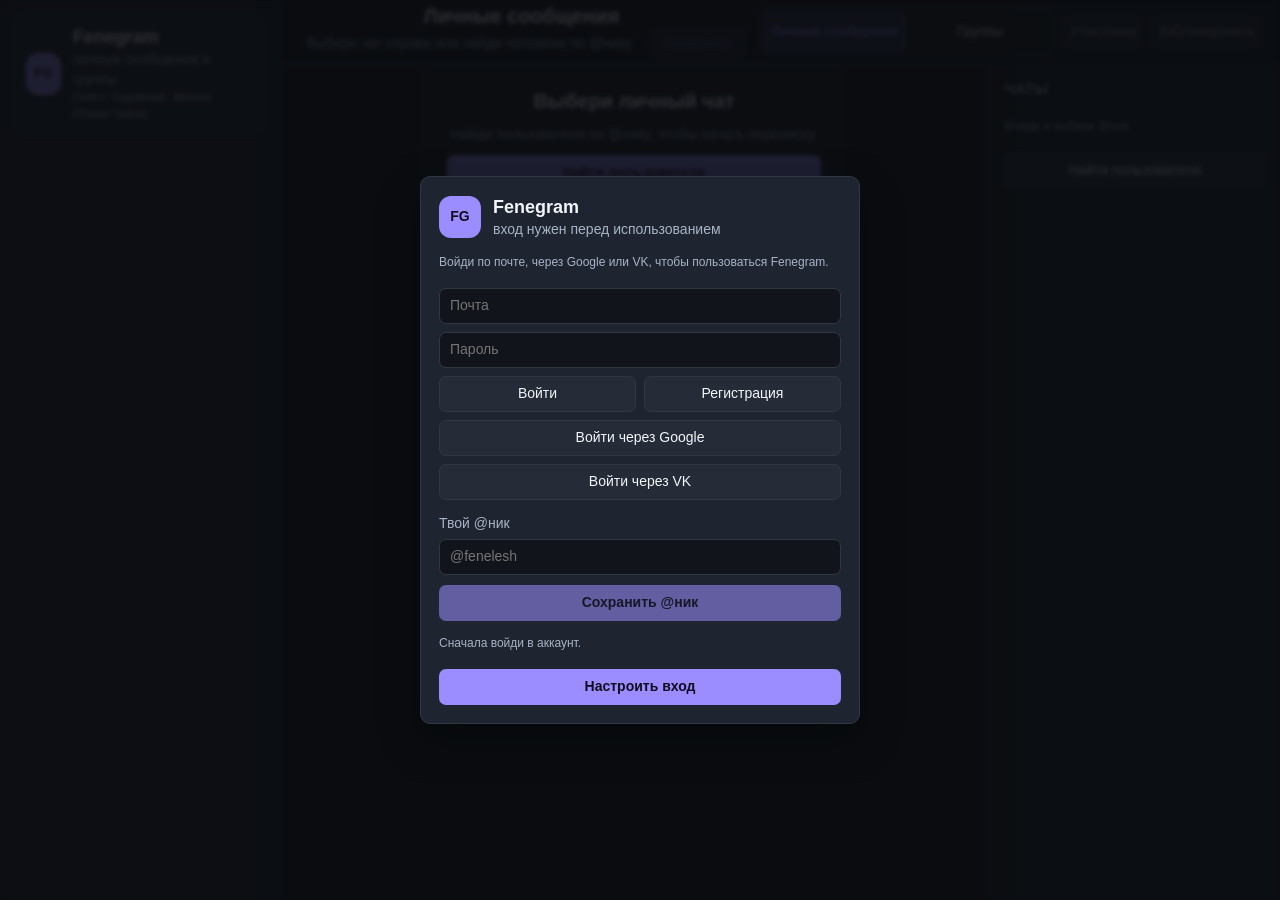
<file: index.html>
<!doctype html>
<html lang="ru">
  <head>
    <meta charset="utf-8" />
    <meta name="viewport" content="width=device-width, initial-scale=1" />
    <title>Fenegram</title>
    <meta name="theme-color" content="#15171c" />
    <meta name="description" content="Fenegram - личные сообщения, группы и звонки." />
    <link rel="manifest" href="manifest.webmanifest" />
    <link rel="stylesheet" href="styles.css" />
  </head>
  <body>
    <section id="authGate" class="auth-gate">
      <div class="auth-card">
        <div class="brand gate-brand">
          <div class="brand-mark">FG</div>
          <div>
            <h1>Fenegram</h1>
            <p>вход нужен перед использованием</p>
          </div>
        </div>
        <p id="authGateStatus" class="device-test-status">Войди через аккаунт, потом выбери свой @ник.</p>
        <div class="account-actions">
          <form id="gateEmailAuthForm" class="email-auth-form">
            <input id="gateEmailInput" type="email" autocomplete="email" placeholder="Почта" />
            <input id="gatePasswordInput" type="password" autocomplete="current-password" placeholder="Пароль" minlength="6" />
            <div class="email-auth-actions">
              <button id="gateEmailLoginBtn" type="submit">Войти</button>
              <button id="gateEmailRegisterBtn" type="button">Регистрация</button>
            </div>
          </form>
          <button id="gateGoogleLoginBtn" type="button">Войти через Google</button>
          <button id="gateVkLoginBtn" type="button">Войти через VK</button>
          <button id="gateLogoutBtn" type="button" hidden>Выйти из аккаунта</button>
        </div>
        <form id="handleForm" class="handle-form">
          <label>
            Твой @ник
            <input id="handleInput" autocomplete="username" placeholder="@fenelesh" maxlength="24" />
          </label>
          <button id="saveHandleBtn" class="primary" type="submit">Сохранить @ник</button>
        </form>
        <p id="handleStatus" class="device-test-status">Можно использовать латинские буквы, цифры и нижнее подчеркивание.</p>
        <button id="openAuthSettingsBtn" class="primary" type="button">Настроить вход</button>
      </div>
    </section>

    <main class="app-shell">
      <aside class="sidebar">
        <div class="brand">
          <div class="brand-mark">FG</div>
          <div>
            <h1>Fenegram</h1>
            <p>личные сообщения и группы</p>
            <p class="photon-credit">(текст: Supabase, звонки: Photon Voice)</p>
          </div>
        </div>

        <nav class="sidebar-nav" aria-label="Навигация">
          <button id="channelTabBtn" class="nav-button" data-mobile-label="Канал" hidden>Главный канал</button>
          <button id="directTabBtn" class="nav-button active" data-mobile-label="Чаты">Личные сообщения</button>
          <button id="systemTabBtn" class="nav-button" data-mobile-label="Логи">Система</button>
          <button id="settingsTabBtn" class="nav-button" data-mobile-label="Профиль">Настройки</button>
        </nav>
        <section id="callParticipantsPanel" class="panel call-participants-panel" hidden>
          <div class="section-title">Участники звонка</div>
          <div id="callParticipantsList" class="call-participants-list"></div>
        </section>
      </aside>

      <section class="main">
        <section id="channelView" class="view" hidden>
          <header class="topbar">
            <div>
              <h2>Главный канал</h2>
              <p id="statusText">подключение...</p>
            </div>
            <div id="connectionBadge" class="badge">offline</div>
          </header>

          <section class="content">
            <div class="chat">
              <section id="videoStage" class="video-stage" hidden>
                <div class="video-stage-header">
                  <div class="section-title">Видео и демонстрации</div>
                </div>
                <div id="videoGrid" class="video-grid"></div>
              </section>
              <div id="messages" class="messages"></div>
              <form id="messageForm" class="composer">
                <input id="messageInput" placeholder="Написать в главный канал" autocomplete="off" />
                <button class="primary" type="submit">Отправить</button>
              </form>
            </div>

            <aside class="members">
              <div class="section-title">Участники</div>
              <div id="membersList"></div>
            </aside>
          </section>
        </section>

        <section id="directView" class="view">
          <header class="topbar conversation-topbar">
            <div class="conversation-title">
              <h2 id="conversationTitle">Личные сообщения</h2>
              <div class="conversation-subtitle-row">
                <p id="directStatus">Выбери чат справа или начни новый разговор</p>
                <button id="callToggleBtn" class="call-toggle" type="button" data-mobile-label="Звонок" disabled>Позвонить</button>
              </div>
            </div>
            <div class="conversation-actions">
              <div class="conversation-tabs" role="tablist" aria-label="Разделы общения">
                <button id="directModeBtn" class="active" type="button">Личные сообщения</button>
                <button id="groupModeBtn" type="button">Группы</button>
              </div>
              <button id="participantsBtn" type="button" data-mobile-label="Люди" disabled>Участники</button>
              <button id="copyGroupIdBtn" type="button" data-mobile-label="ID" hidden>Скопировать ID</button>
              <button id="mobileBackChatsBtn" class="mobile-back-chats" type="button" data-mobile-label="Назад">К списку</button>
              <button id="blockDirectBtn" type="button" data-mobile-label="Блок" disabled>Заблокировать</button>
            </div>
            <section id="callPanel" class="call-panel" hidden>
              <div class="call-panel-title">
                <span>Звонок</span>
                <small id="voiceStatus">Не в голосовом канале</small>
              </div>
              <div class="call-controls">
                <button id="voiceBtn" class="primary" data-mobile-label="Войти">Войти в голос</button>
                <button id="muteBtn" data-mobile-label="Мик" disabled>Выключить микрофон</button>
                <button id="deafenBtn" data-mobile-label="Звук" disabled>Выключить звук и микрофон</button>
                <button id="cameraBtn" data-mobile-label="Камера" disabled>Включить камеру</button>
                <button id="screenShareBtn" data-mobile-label="Экран" disabled>Показать экран</button>
              </div>
            </section>
          </header>
          <section class="direct-layout">
            <div class="chat direct-chat">
              <div id="conversationEmpty" class="conversation-empty">
                <h3>Выбери разговор</h3>
                <p>Можно найти пользователя по @нику или создать группу.</p>
                <div class="empty-actions">
                  <button id="conversationPrimaryAction" class="primary" type="button">Найти пользователя</button>
                  <button id="conversationSecondaryAction" type="button" hidden>Присоединиться</button>
                </div>
              </div>
              <div id="directMessages" class="messages"></div>
              <form id="directMessageForm" class="composer">
                <div id="replyPreview" class="reply-preview" hidden>
                  <div>
                    <strong>Ответ</strong>
                    <span id="replyPreviewText"></span>
                  </div>
                  <button id="cancelReplyBtn" type="button" aria-label="Отменить ответ">×</button>
                </div>
                <input id="directMessageInput" placeholder="Написать личное сообщение" autocomplete="off" disabled />
                <button class="primary" type="submit" disabled>Отправить</button>
              </form>
            </div>
            <aside class="direct-sidebar">
              <section id="directPanel" class="conversation-panel">
                <div class="section-title">Чаты</div>
                <div id="directChatList"></div>
                <button id="openDirectSearchBtn" type="button">Найти пользователя</button>
                <div id="directSearchResults" class="direct-search-results"></div>
              </section>
              <section id="groupPanel" class="conversation-panel" hidden>
                <div class="section-title">Группы</div>
                <div id="groupList"></div>
                <div class="side-actions">
                  <button id="openGroupCreateBtn" class="primary" type="button">Создать группу</button>
                  <button id="openGroupJoinBtn" type="button">Присоединиться</button>
                </div>
                <form id="groupInviteForm" class="group-invite-form" hidden>
                  <input id="groupInviteInput" autocomplete="off" placeholder="@ник для добавления" />
                  <button type="submit">Добавить</button>
                </form>
              </section>
            </aside>
          </section>
        </section>

        <section id="systemView" class="view" hidden>
          <header class="topbar">
            <div>
              <h2>Система</h2>
              <p>Состояние подключения и голосового канала</p>
            </div>
          </header>
          <div id="systemMessages" class="messages system-messages"></div>
        </section>

        <section id="settingsView" class="view settings-view" hidden>
          <header class="topbar">
            <div>
              <h2>Настройки</h2>
              <p>Личные настройки Fenegram</p>
            </div>
          </header>

          <div class="settings-content">
            <section class="settings-section">
              <div class="section-title">Аккаунт Fenegram</div>
              <p id="appVersion" class="app-version">Fenegram</p>
              <div id="accountStatus" class="account-status">Вход не настроен</div>
              <div class="account-actions">
                <form id="emailAuthForm" class="email-auth-form">
                  <input id="emailInput" type="email" autocomplete="email" placeholder="Почта" />
                  <input id="passwordInput" type="password" autocomplete="current-password" placeholder="Пароль" minlength="6" />
                  <div class="email-auth-actions">
                    <button id="emailLoginBtn" type="submit">Войти</button>
                    <button id="emailRegisterBtn" type="button">Регистрация</button>
                  </div>
                </form>
                <button id="googleLoginBtn" type="button">Войти через Google</button>
                <button id="vkLoginBtn" type="button">Войти через VK</button>
                <button id="logoutBtn" type="button" hidden>Выйти из аккаунта</button>
              </div>
            </section>

            <section class="settings-section">
              <div class="section-title">Аккаунт и подключение</div>
              <label>
                Ник
                <input id="nameInput" autocomplete="nickname" placeholder="например, Dima" />
              </label>
              <p id="nameChangeHint" class="device-test-status"></p>
              <label>
                @ник аккаунта
                <input id="settingsHandleInput" autocomplete="username" placeholder="@fenelesh" maxlength="24" />
              </label>
              <button id="saveSettingsHandleBtn" type="button">Сохранить @ник</button>
              <label>
                Сервер текста
                <select id="regionInput">
                  <option value="EU">Европа</option>
                  <option value="US">США</option>
                  <option value="ASIA">Азия</option>
                </select>
              </label>
              <label>
                Photon Realtime App ID
                <input id="appIdInput" autocomplete="off" placeholder="вставь App ID из Photon Dashboard" disabled />
              </label>
              <label class="check-label">
                <input id="unlockAppIdInput" type="checkbox" disabled />
                Realtime App ID вшит в Fenegram
              </label>
              <p class="device-test-status">Photon Voice App ID для звонков тоже вшит в Fenegram.</p>
              <button id="saveSettingsBtn" class="primary">Сохранить настройки</button>
              <button id="connectionCheckBtn">Проверить соединение</button>
              <p id="connectionCheckStatus" class="device-test-status">Проверка соединения не запущена</p>
            </section>

            <section class="settings-section">
              <div class="section-title">Диагностика голоса</div>
              <label>
                Сервис проверки
                <select id="voiceDiagnosticService">
                  <option value="livekit">LiveKit - реальный возврат звука</option>
                  <option value="photon">Photon Voice - возврат через голосовой сервер</option>
                  <option value="jitsi">Jitsi - недоступно для возврата</option>
                </select>
              </label>
              <div class="device-test-actions">
                <button id="voiceLoopbackStartBtn" class="primary" type="button">Старт проверки</button>
                <button id="voiceLoopbackStopBtn" type="button" disabled>Стоп</button>
              </div>
              <p id="voiceLoopbackStatus" class="device-test-status">Выбери сервис и нажми старт. Перед тестом убавь громкость, чтобы не поймать эхо.</p>
            </section>

            <section class="settings-section">
              <div class="section-title">Сервер аккаунтов</div>
              <label>
                Supabase URL
                <input id="supabaseUrlInput" autocomplete="off" placeholder="единый сервер Fenegram" disabled />
              </label>
              <label>
                Supabase anon key
                <input id="supabaseAnonKeyInput" autocomplete="off" placeholder="вшит в приложение" disabled />
              </label>
              <label>
                VK provider id
                <input id="vkProviderInput" autocomplete="off" placeholder="custom:vk" />
              </label>
              <p id="authSettingsStatus" class="device-test-status">Fenegram использует один общий Supabase для аккаунтов и личных сообщений.</p>
              <button id="saveAuthSettingsBtn" class="primary" type="button">Обновить подключение</button>
            </section>

            <section class="settings-section">
              <div class="section-title">Устройства и громкость</div>
              <label>
                Микрофон
                <select id="micSelect"></select>
              </label>
              <label>
                Наушники / динамики
                <select id="speakerSelect"></select>
              </label>
              <label>
                Камера
                <select id="cameraSelect"></select>
              </label>
              <label>
                Качество входящего видео
                <input id="videoQuality" type="range" min="1" max="3" step="1" value="2" />
              </label>
              <p id="videoQualityLabel" class="device-test-status">Среднее качество</p>
              <div class="device-test-actions">
                <button id="testMicBtn">Проверить микрофон</button>
                <button id="testSpeakerBtn">Проверить наушники</button>
              </div>
              <p id="deviceTestStatus" class="device-test-status">Проверка устройств не запущена</p>
              <label>
                Общая громкость
                <input id="masterVolume" type="range" min="0" max="200" value="100" />
              </label>
              <label>
                Мой микрофон
                <input id="micVolume" type="range" min="0" max="200" value="100" />
              </label>
            </section>
          </div>
        </section>
      </section>
    </main>

    <div id="toast" class="toast" role="status" aria-live="polite" hidden></div>

    <div id="conversationModal" class="modal-backdrop" hidden>
      <section class="modal-card">
        <button id="closeConversationModalBtn" class="modal-close" type="button" aria-label="Закрыть">×</button>
        <h3 id="conversationModalTitle">Новый разговор</h3>
        <p id="conversationModalText">Заполни поле ниже.</p>
        <form id="directSearchForm" class="modal-form">
          <input id="directSearchInput" autocomplete="off" placeholder="@ник пользователя" />
          <button class="primary" type="submit">Найти</button>
        </form>
        <form id="groupCreateForm" class="modal-form" hidden>
          <input id="groupNameInput" autocomplete="off" maxlength="40" placeholder="Название группы" />
          <button class="primary" type="submit">Создать</button>
        </form>
        <form id="groupJoinForm" class="modal-form" hidden>
          <input id="groupJoinInput" autocomplete="off" placeholder="ID группы" />
          <button class="primary" type="submit">Войти</button>
        </form>
      </section>
    </div>

    <div id="participantsModal" class="modal-backdrop" hidden>
      <section class="modal-card">
        <button id="closeParticipantsModalBtn" class="modal-close" type="button" aria-label="Закрыть">×</button>
        <h3 id="participantsModalTitle">Участники</h3>
        <p id="participantsModalText">Кто есть в этом разговоре.</p>
        <div id="participantsList" class="participants-list"></div>
      </section>
    </div>

    <div id="mediaViewerModal" class="media-viewer" hidden>
      <section class="media-viewer-card">
        <button id="closeMediaViewerBtn" class="modal-close" type="button" aria-label="Закрыть">×</button>
        <h3 id="mediaViewerTitle">Трансляция</h3>
        <p id="mediaViewerText">Камера или демонстрация экрана</p>
        <div id="mediaViewerBody" class="media-viewer-body"></div>
      </section>
    </div>

    <div id="userMenu" class="user-menu" hidden>
      <div class="user-menu-head">
        <div id="userMenuAvatar" class="avatar">FG</div>
        <div>
          <strong id="userMenuName">Пользователь</strong>
          <span id="userMenuHandle">@user</span>
        </div>
      </div>
      <button id="userMenuMessageBtn" type="button">Открыть личку</button>
      <button id="userMenuBlockBtn" type="button">Заблокировать</button>
    </div>

    <script src="lib/photon-realtime-browser.js"></script>
    <script src="lib/livekit-client.umd.min.js"></script>
    <script src="lib/supabase.min.js"></script>
    <script src="app.js"></script>
  </body>
</html>
</file>
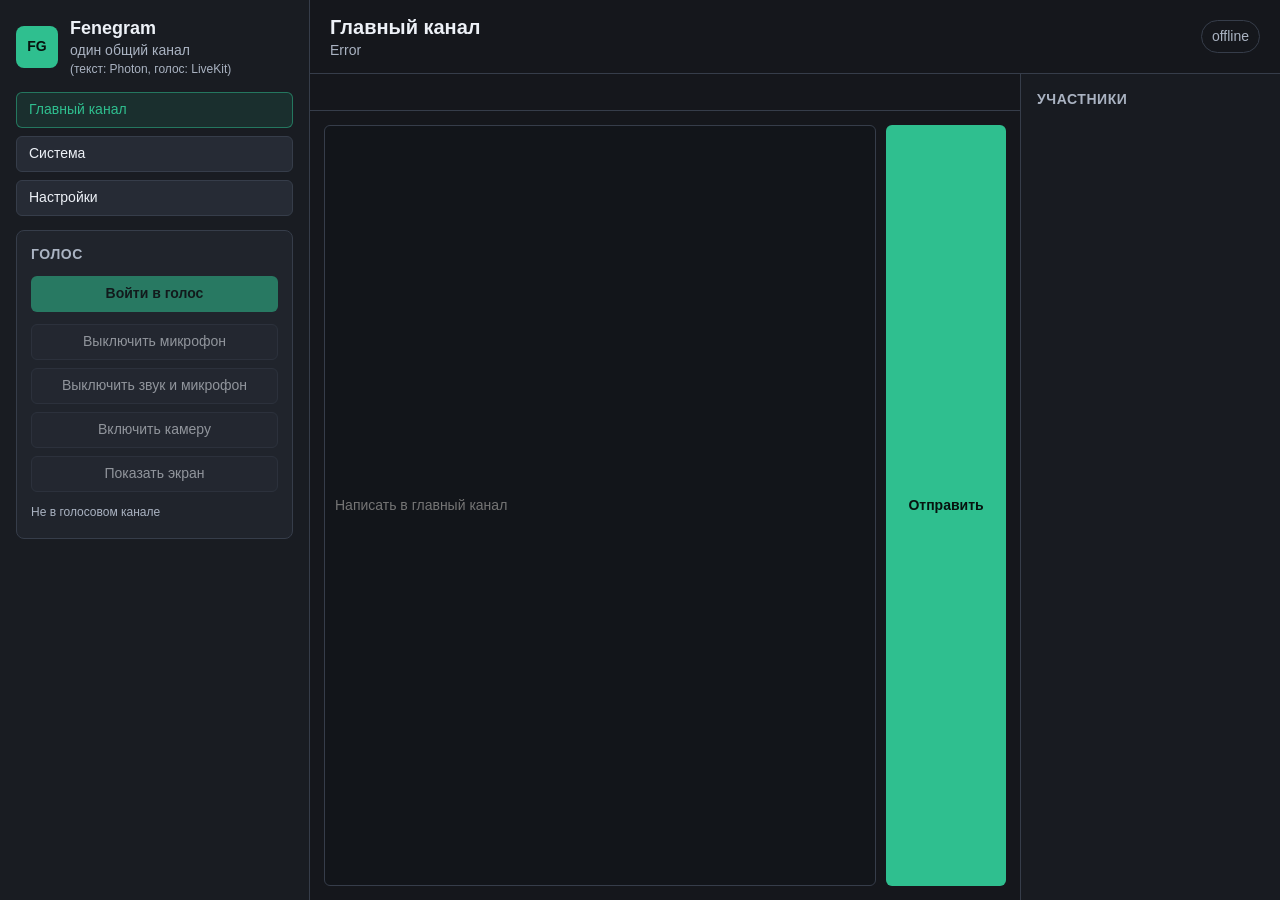
<file: web/index.html>
<!doctype html>
<html lang="ru">
  <head>
    <meta charset="utf-8" />
    <meta name="viewport" content="width=device-width, initial-scale=1" />
    <title>Fenegram</title>
    <meta name="theme-color" content="#15171c" />
    <meta name="description" content="Fenegram - один общий текстовый и голосовой канал." />
    <link rel="manifest" href="manifest.webmanifest" />
    <link rel="stylesheet" href="styles.css" />
  </head>
  <body>
    <main class="app-shell">
      <aside class="sidebar">
        <div class="brand">
          <div class="brand-mark">FG</div>
          <div>
            <h1>Fenegram</h1>
            <p>один общий канал</p>
            <p class="photon-credit">(текст: Photon, голос: LiveKit)</p>
          </div>
        </div>

        <nav class="sidebar-nav" aria-label="Навигация">
          <button id="channelTabBtn" class="nav-button active">Главный канал</button>
          <button id="systemTabBtn" class="nav-button">Система</button>
          <button id="settingsTabBtn" class="nav-button">Настройки</button>
        </nav>

        <section class="panel voice-panel">
          <div class="section-title">Голос</div>
          <button id="voiceBtn" class="primary">Войти в голос</button>
          <div class="voice-actions">
            <button id="muteBtn" disabled>Выключить микрофон</button>
            <button id="deafenBtn" disabled>Выключить звук и микрофон</button>
            <button id="cameraBtn" disabled>Включить камеру</button>
            <button id="screenShareBtn" disabled>Показать экран</button>
          </div>
          <p id="voiceStatus" class="device-test-status">Не в голосовом канале</p>
        </section>
      </aside>

      <section class="main">
        <section id="channelView" class="view">
          <header class="topbar">
            <div>
              <h2>Главный канал</h2>
              <p id="statusText">подключение...</p>
            </div>
            <div id="connectionBadge" class="badge">offline</div>
          </header>

          <section class="content">
            <div class="chat">
              <section id="videoStage" class="video-stage" hidden>
                <div class="video-stage-header">
                  <div class="section-title">Видео и демонстрации</div>
                </div>
                <div id="videoGrid" class="video-grid"></div>
              </section>
              <div id="messages" class="messages"></div>
              <form id="messageForm" class="composer">
                <input id="messageInput" placeholder="Написать в главный канал" autocomplete="off" />
                <button class="primary" type="submit">Отправить</button>
              </form>
            </div>

            <aside class="members">
              <div class="section-title">Участники</div>
              <div id="membersList"></div>
            </aside>
          </section>
        </section>

        <section id="systemView" class="view" hidden>
          <header class="topbar">
            <div>
              <h2>Система</h2>
              <p>Состояние подключения и голосового канала</p>
            </div>
          </header>
          <div id="systemMessages" class="messages system-messages"></div>
        </section>

        <section id="settingsView" class="view settings-view" hidden>
          <header class="topbar">
            <div>
              <h2>Настройки</h2>
              <p>Личные настройки Fenegram</p>
            </div>
          </header>

          <div class="settings-content">
            <section class="settings-section">
              <div class="section-title">Аккаунт и подключение</div>
              <label>
                Ник
                <input id="nameInput" autocomplete="nickname" placeholder="например, Dima" />
              </label>
              <p id="nameChangeHint" class="device-test-status"></p>
              <label>
                Сервер текста
                <select id="regionInput">
                  <option value="EU">Европа</option>
                  <option value="US">США</option>
                  <option value="ASIA">Азия</option>
                </select>
              </label>
              <label>
                Photon App ID
                <input id="appIdInput" autocomplete="off" placeholder="вставь App ID из Photon Dashboard" disabled />
              </label>
              <label class="check-label">
                <input id="unlockAppIdInput" type="checkbox" />
                Разрешить изменение Photon App ID
              </label>
              <button id="saveSettingsBtn" class="primary">Сохранить настройки</button>
            </section>

            <section class="settings-section">
              <div class="section-title">Устройства и громкость</div>
              <label>
                Микрофон
                <select id="micSelect"></select>
              </label>
              <label>
                Наушники / динамики
                <select id="speakerSelect"></select>
              </label>
              <label>
                Камера
                <select id="cameraSelect"></select>
              </label>
              <label>
                Качество входящего видео
                <input id="videoQuality" type="range" min="1" max="3" step="1" value="2" />
              </label>
              <p id="videoQualityLabel" class="device-test-status">Среднее качество</p>
              <div class="device-test-actions">
                <button id="testMicBtn">Проверить микрофон</button>
                <button id="testSpeakerBtn">Проверить наушники</button>
              </div>
              <p id="deviceTestStatus" class="device-test-status">Проверка устройств не запущена</p>
              <label>
                Общая громкость
                <input id="masterVolume" type="range" min="0" max="200" value="100" />
              </label>
              <label>
                Мой микрофон
                <input id="micVolume" type="range" min="0" max="200" value="100" />
              </label>
            </section>
          </div>
        </section>
      </section>
    </main>

    <script src="lib/photon-realtime-browser.js"></script>
    <script src="lib/livekit-client.umd.min.js"></script>
    <script src="app.js"></script>
  </body>
</html>
</file>
<file: styles.css>
:root {
  color-scheme: dark;
  --bg: #0d1015;
  --app-bg: #10131a;
  --sidebar: #1a1f28;
  --panel: #1f2530;
  --panel-2: #252c38;
  --panel-3: #151922;
  --line: #2f3745;
  --text: #f2f5fa;
  --muted: #a8b3c5;
  --accent: #9b8cff;
  --accent-2: #7fb6ff;
  --danger: #ef6b73;
  --bubble: #242b36;
  --bubble-own: #2d2752;
  --shadow: 0 16px 42px rgba(0, 0, 0, 0.34);
}

* {
  box-sizing: border-box;
}

[hidden] {
  display: none !important;
}

body {
  margin: 0;
  min-height: 100vh;
  overflow: hidden;
  background: var(--bg);
  color: var(--text);
  font: 14px/1.4 "Segoe UI", Arial, sans-serif;
}

body.locked .app-shell {
  filter: blur(2px);
  pointer-events: none;
  user-select: none;
}

body.locked .sidebar-nav {
  display: none;
}

button,
input,
select {
  font: inherit;
}

button {
  min-height: 36px;
  border: 1px solid var(--line);
  border-radius: 7px;
  background: var(--panel-2);
  color: var(--text);
  cursor: pointer;
  transition: border-color 0.15s ease, background 0.15s ease, color 0.15s ease;
}

button:hover:not(:disabled) {
  border-color: rgba(155, 140, 255, 0.55);
  background: #303645;
}

button:disabled {
  cursor: not-allowed;
  opacity: 0.55;
}

.primary {
  border-color: transparent;
  background: var(--accent);
  color: #100d1f;
  font-weight: 700;
}

.primary:hover:not(:disabled) {
  background: #aa9dff;
}

input,
select {
  width: 100%;
  min-width: 0;
  min-height: 36px;
  border: 1px solid var(--line);
  border-radius: 7px;
  background: #11141b;
  color: var(--text);
  padding: 0 10px;
}

input:focus,
select:focus {
  outline: 2px solid rgba(155, 140, 255, 0.2);
  border-color: rgba(155, 140, 255, 0.62);
}

label {
  display: grid;
  gap: 6px;
  color: var(--muted);
  min-width: 0;
}

.auth-gate {
  position: fixed;
  inset: 0;
  z-index: 20;
  display: grid;
  place-items: center;
  background: rgba(10, 12, 16, 0.86);
  padding: 18px;
}

.auth-gate[hidden] {
  display: none;
}

.auth-card {
  display: grid;
  gap: 14px;
  width: min(440px, 100%);
  border: 1px solid var(--line);
  border-radius: 10px;
  background: var(--panel);
  padding: 18px;
  box-shadow: var(--shadow);
}

.gate-brand {
  align-items: flex-start;
}

.handle-form {
  display: grid;
  gap: 10px;
}

.app-shell {
  display: grid;
  grid-template-columns: 280px minmax(0, 1fr);
  height: 100vh;
  min-height: 100vh;
  overflow: hidden;
  background: var(--app-bg);
}

.sidebar {
  display: grid;
  align-content: start;
  gap: 14px;
  min-height: 0;
  overflow: auto;
  border-right: 1px solid var(--line);
  background: var(--sidebar);
  padding: 14px;
}

.sidebar .brand {
  border: 1px solid rgba(255, 255, 255, 0.045);
  border-radius: 10px;
  background: rgba(255, 255, 255, 0.025);
  padding: 10px 11px;
}

.sidebar-nav,
.voice-actions {
  display: grid;
  gap: 8px;
}

.call-participants-panel {
  align-self: end;
  margin-top: auto;
}

.call-participants-list {
  display: grid;
  gap: 8px;
}

.call-participant {
  display: grid;
  grid-template-columns: 34px minmax(0, 1fr) auto 16px;
  align-items: center;
  gap: 8px;
  width: 100%;
  min-height: 48px;
  border-color: rgba(255, 255, 255, 0.07);
  background: rgba(255, 255, 255, 0.035);
  padding: 6px 8px;
  text-align: left;
}

.call-participant.has-media {
  border-color: rgba(155, 140, 255, 0.28);
}

.call-participant:not(:disabled):hover {
  background: rgba(155, 140, 255, 0.08);
}

.call-participant:disabled {
  opacity: 1;
  cursor: default;
}

.call-participant-avatar {
  display: grid;
  place-items: center;
  width: 34px;
  height: 34px;
  border-radius: 8px;
  background: rgba(155, 140, 255, 0.16);
  color: var(--accent);
  font-weight: 800;
  font-size: 12px;
}

.call-participant-name {
  min-width: 0;
  overflow: hidden;
  text-overflow: ellipsis;
  white-space: nowrap;
  color: var(--text);
  font-weight: 700;
}

.call-media-indicators {
  display: flex;
  align-items: center;
  gap: 4px;
}

.media-indicator {
  display: grid;
  place-items: center;
  width: 20px;
  height: 20px;
  border-radius: 999px;
  color: #fff;
  font-size: 11px;
  font-weight: 900;
}

.media-indicator.camera {
  background: #e14c5a;
}

.media-indicator.screen {
  background: #3178ff;
}

.nav-button {
  display: grid;
  grid-template-columns: 28px minmax(0, 1fr);
  align-items: center;
  gap: 10px;
  text-align: left;
  min-height: 40px;
  border-color: transparent;
  background: transparent;
  padding: 0 10px;
  color: #d7deea;
}

.nav-button::before {
  display: grid;
  place-items: center;
  width: 26px;
  height: 26px;
  border-radius: 7px;
  background: rgba(255, 255, 255, 0.055);
  color: var(--muted);
  font-weight: 800;
  font-size: 12px;
}

#channelTabBtn::before {
  content: "#";
}

#directTabBtn::before {
  content: "@";
}

#systemTabBtn::before {
  content: "!";
}

#settingsTabBtn::before {
  content: "*";
}

.nav-button.active {
  border-color: rgba(155, 140, 255, 0.36);
  background: rgba(155, 140, 255, 0.12);
  color: var(--accent);
}

.nav-button.active::before {
  background: var(--accent);
  color: #100d1f;
}

.nav-button:hover:not(.active) {
  background: rgba(255, 255, 255, 0.04);
  border-color: rgba(255, 255, 255, 0.06);
}

.brand {
  display: flex;
  align-items: center;
  gap: 12px;
}

.brand-mark {
  display: grid;
  place-items: center;
  width: 42px;
  height: 42px;
  border-radius: 12px;
  background: var(--accent);
  color: #100d1f;
  font-weight: 800;
}

h1,
h2,
p {
  margin: 0;
}

h1 {
  font-size: 18px;
}

h2 {
  font-size: 20px;
}

.brand p,
.topbar p {
  color: var(--muted);
}

.brand .photon-credit {
  font-size: 12px;
}

.panel {
  display: grid;
  gap: 10px;
  border: 1px solid var(--line);
  border-radius: 8px;
  background: var(--panel);
  padding: 12px;
}

.voice-panel {
  margin-top: auto;
  background:
    linear-gradient(135deg, rgba(155, 140, 255, 0.09), transparent 48%),
    var(--panel);
}

.voice-panel .section-title {
  display: flex;
  align-items: center;
  gap: 8px;
}

.voice-panel .section-title::before {
  content: "";
  width: 8px;
  height: 8px;
  border-radius: 999px;
  background: var(--accent);
  box-shadow: 0 0 0 4px rgba(155, 140, 255, 0.13);
}

.voice-actions {
  grid-template-columns: repeat(2, minmax(0, 1fr));
}

.voice-actions button {
  min-height: 38px;
  padding: 0 8px;
  font-size: 12px;
}

.account-status {
  display: grid;
  gap: 2px;
  color: var(--muted);
  font-size: 12px;
  overflow-wrap: anywhere;
}

.app-version {
  width: fit-content;
  border: 1px solid rgba(155, 140, 255, 0.28);
  border-radius: 999px;
  background: rgba(155, 140, 255, 0.1);
  color: #d8d2ff;
  padding: 4px 9px;
  font-size: 12px;
  font-weight: 700;
}

.account-status strong {
  color: var(--text);
  font-size: 14px;
}

.account-actions {
  display: grid;
  gap: 8px;
}

.email-auth-form {
  display: grid;
  gap: 8px;
}

.email-auth-form[hidden] {
  display: none !important;
}

.email-auth-actions {
  display: grid;
  grid-template-columns: 1fr 1fr;
  gap: 8px;
}

.view {
  display: grid;
  grid-template-rows: auto minmax(0, 1fr);
  min-height: 0;
  height: 100vh;
  overflow: hidden;
}

.view[hidden] {
  display: none;
}

.settings-view {
  overflow: auto;
}

.settings-content {
  display: grid;
  grid-template-columns: repeat(2, minmax(280px, 480px));
  align-content: start;
  gap: 18px;
  padding: 20px;
}

.settings-section {
  display: grid;
  align-content: start;
  gap: 14px;
  border: 1px solid var(--line);
  border-radius: 10px;
  background: var(--panel);
  padding: 16px;
}

.check-label {
  display: flex;
  align-items: center;
  gap: 8px;
}

.check-label input {
  width: 18px;
  min-height: 18px;
  margin: 0;
}

.device-test-actions {
  display: grid;
  grid-template-columns: 1fr 1fr;
  gap: 8px;
}

.device-test-status {
  min-height: 20px;
  color: var(--muted);
  font-size: 12px;
  overflow-wrap: anywhere;
}

.section-title {
  color: var(--muted);
  font-weight: 700;
  text-transform: uppercase;
  letter-spacing: 0.04em;
}

.main {
  display: grid;
  grid-template-rows: auto minmax(0, 1fr);
  min-width: 0;
  min-height: 0;
  overflow: hidden;
}

.topbar {
  display: flex;
  align-items: center;
  justify-content: space-between;
  min-height: 64px;
  border-bottom: 1px solid var(--line);
  background: rgba(16, 19, 26, 0.98);
  padding: 0 18px;
}

.topbar h2 {
  line-height: 1.2;
}

.badge {
  border: 1px solid var(--line);
  border-radius: 999px;
  padding: 6px 10px;
  color: var(--muted);
  background: rgba(255, 255, 255, 0.03);
}

.badge.online {
  border-color: rgba(155, 140, 255, 0.52);
  color: var(--accent);
  background: rgba(155, 140, 255, 0.09);
}

.content {
  display: grid;
  grid-template-columns: minmax(0, 1fr) 250px;
  height: 100%;
  min-height: 0;
  overflow: hidden;
}

.direct-layout {
  display: grid;
  grid-template-columns: minmax(0, 1fr) 292px;
  height: 100%;
  min-height: 0;
  overflow: hidden;
}

.direct-sidebar {
  display: grid;
  align-content: start;
  gap: 10px;
  overflow: auto;
  border-left: 1px solid var(--line);
  background: var(--panel-3);
  padding: 14px;
  scrollbar-color: rgba(170, 179, 194, 0.24) transparent;
}

.conversation-topbar {
  display: grid;
  grid-template-columns: minmax(240px, 1fr) auto;
  align-items: center;
  gap: 10px 14px;
}

.conversation-title {
  min-width: 0;
  text-align: center;
}

.conversation-title h2,
.conversation-title p {
  margin-inline: auto;
}

.conversation-subtitle-row {
  display: flex;
  align-items: center;
  justify-content: center;
  gap: 10px;
  min-width: 0;
}

.conversation-subtitle-row p {
  min-width: 0;
}

.conversation-actions {
  display: flex;
  align-items: center;
  gap: 7px;
  flex-wrap: wrap;
  justify-content: flex-end;
}

.conversation-tabs {
  display: grid;
  grid-template-columns: repeat(2, minmax(112px, 1fr));
  gap: 5px;
  padding: 4px;
  border: 1px solid var(--line);
  border-radius: 8px;
  background: rgba(255, 255, 255, 0.025);
}

.conversation-tabs button {
  min-height: 38px;
  border-color: transparent;
  background: transparent;
}

.conversation-tabs button.active {
  border-color: rgba(155, 140, 255, 0.68);
  background: rgba(155, 140, 255, 0.17);
  color: var(--accent);
}

.call-toggle {
  min-height: 32px;
  padding: 0 12px;
  border-color: rgba(155, 140, 255, 0.32);
  color: var(--accent);
  white-space: nowrap;
}

.call-toggle.active {
  border-color: rgba(155, 140, 255, 0.68);
  background: rgba(155, 140, 255, 0.18);
  color: #e9e5ff;
}

.call-panel {
  grid-column: 1 / -1;
  display: grid;
  grid-template-columns: minmax(170px, 230px) minmax(0, 1fr);
  align-items: center;
  gap: 10px;
  border: 1px solid rgba(155, 140, 255, 0.22);
  border-radius: 8px;
  background: rgba(32, 36, 45, 0.78);
  padding: 10px;
}

.call-panel[hidden] {
  display: none;
}

.call-panel-title {
  display: grid;
  gap: 2px;
  min-width: 0;
}

.call-panel-title span {
  color: var(--accent);
  font-weight: 800;
}

.call-panel-title small {
  color: var(--muted);
  overflow: hidden;
  text-overflow: ellipsis;
  white-space: nowrap;
}

.call-panel .call-participants-panel {
  grid-column: 1 / -1;
  order: 2;
  margin: 0;
  border-color: rgba(155, 140, 255, 0.2);
  background: rgba(17, 19, 26, 0.58);
  padding: 9px;
}

.call-panel .call-participants-list {
  grid-template-columns: repeat(auto-fit, minmax(180px, 1fr));
}

.call-controls {
  order: 1;
  display: grid;
  grid-template-columns: 1.2fr repeat(4, minmax(88px, 1fr));
  gap: 8px;
}

.mobile-back-chats {
  display: none;
}

.conversation-panel {
  display: grid;
  gap: 12px;
}

.conversation-panel .section-title {
  padding: 2px 2px 0;
}

.conversation-panel[hidden] {
  display: none;
}

.conversation-empty {
  align-self: center;
  justify-self: center;
  display: grid;
  gap: 10px;
  width: min(420px, calc(100% - 32px));
  border: 1px dashed rgba(170, 179, 194, 0.22);
  border-radius: 10px;
  background: rgba(32, 36, 45, 0.34);
  padding: 22px;
  text-align: center;
  color: var(--muted);
}

.conversation-empty[hidden] {
  display: none;
}

.conversation-empty h3 {
  margin: 0;
  color: var(--text);
  font-size: 20px;
}

.conversation-empty p {
  margin: 0;
}

.empty-actions {
  display: grid;
  grid-template-columns: 1fr;
  gap: 8px;
}

.conversation-empty.has-secondary .empty-actions {
  grid-template-columns: repeat(2, minmax(0, 1fr));
}

.direct-search {
  display: grid;
  grid-template-columns: minmax(0, 1fr) 72px;
  gap: 8px;
}

.group-create-form,
.group-invite-form {
  display: grid;
  grid-template-columns: minmax(0, 1fr) 76px;
  gap: 8px;
}

.group-invite-form {
  margin-top: 2px;
}

.group-create-form button,
.group-invite-form button {
  min-height: 40px;
  padding-inline: 10px;
}

.direct-search-results {
  display: grid;
  gap: 8px;
}

.direct-chat {
  min-height: 0;
  height: 100%;
  background: var(--app-bg);
}

.side-actions {
  display: grid;
  gap: 8px;
  padding-top: 2px;
}

.empty-state {
  color: var(--muted);
  font-size: 12px;
  padding: 6px 2px;
}

.chat {
  display: grid;
  grid-template-rows: max-content minmax(0, 1fr) max-content;
  height: 100%;
  min-height: 0;
  min-width: 0;
  overflow: hidden;
  background: var(--app-bg);
}

.video-stage {
  grid-row: 1;
  max-height: 62vh;
  overflow: auto;
  border-bottom: 1px solid var(--line);
  background: #111419;
  padding: 14px;
}

.video-stage[hidden] {
  display: none;
}

.video-stage-header {
  margin-bottom: 10px;
}

.video-grid {
  display: grid;
  grid-template-columns: repeat(auto-fit, minmax(240px, 1fr));
  gap: 10px;
}

.video-tile {
  display: grid;
  grid-template-rows: minmax(0, 1fr) auto;
  overflow: hidden;
  min-height: 180px;
  border: 1px solid var(--line);
  border-radius: 8px;
  background: #090b0e;
}

.video-tile video {
  width: 100%;
  height: 100%;
  min-height: 150px;
  max-height: 52vh;
  object-fit: contain;
  background: #090b0e;
}

.jitsi-tile {
  grid-column: 1 / -1;
}

.jitsi-frame {
  width: 100%;
  height: min(62vh, 620px);
  min-height: 360px;
  overflow: hidden;
  background: #020617;
}

.jitsi-frame iframe {
  display: block;
  width: 100%;
  height: 100%;
  border: 0;
}

.video-tile-footer {
  display: flex;
  align-items: center;
  justify-content: space-between;
  gap: 8px;
  padding: 8px 10px;
  background: var(--panel);
}

.video-tile-footer button {
  min-height: 30px;
  padding: 0 10px;
}

.messages {
  grid-row: 2;
  display: flex;
  flex-direction: column;
  align-items: flex-start;
  min-height: 0;
  overflow: auto;
  padding: 18px 22px;
  scrollbar-color: rgba(170, 179, 194, 0.26) transparent;
}

.message {
  position: relative;
  display: grid;
  gap: 4px;
  width: fit-content;
  max-width: min(680px, 78%);
  margin-bottom: 8px;
  border: 1px solid rgba(255, 255, 255, 0.04);
  border-radius: 8px;
  background: var(--bubble);
  padding: 8px 10px;
  box-shadow: none;
  overflow-wrap: anywhere;
}

.message:not(.system)::before {
  display: none;
}

.message.own {
  align-self: flex-end;
  border-color: rgba(155, 140, 255, 0.2);
  background: var(--bubble-own);
}

.message.own::before {
  display: none;
}

.message.system {
  align-self: flex-start;
  max-width: min(720px, 92%);
  border-color: rgba(91, 140, 255, 0.16);
  background: rgba(91, 140, 255, 0.08);
  box-shadow: none;
}

.message-header {
  display: flex;
  align-items: center;
  gap: 8px;
  min-width: 0;
}

.message .author {
  color: var(--accent);
  font-weight: 700;
  min-width: 0;
  overflow: hidden;
  text-overflow: ellipsis;
  white-space: nowrap;
}

.message.own .author {
  color: #d8d2ff;
}

.message-action {
  min-height: 24px;
  border: 1px solid rgba(255, 255, 255, 0.08);
  border-radius: 6px;
  background: rgba(255, 255, 255, 0.045);
  color: var(--muted);
  padding: 0 8px;
  font-size: 12px;
  opacity: 0.9;
}

.message-action:hover {
  border-color: rgba(155, 140, 255, 0.34);
  background: rgba(155, 140, 255, 0.1);
  color: #e9e5ff;
}

.message-delete:hover {
  border-color: rgba(255, 91, 91, 0.35);
  background: rgba(255, 91, 91, 0.08);
  color: var(--danger);
}

.message-body {
  display: grid;
  gap: 6px;
  white-space: pre-wrap;
}

.message-reply-quote {
  border-left: 3px solid rgba(155, 140, 255, 0.7);
  border-radius: 6px;
  background: rgba(155, 140, 255, 0.11);
  color: #d8d2ff;
  padding: 6px 8px;
  font-size: 12px;
  white-space: nowrap;
  overflow: hidden;
  text-overflow: ellipsis;
}

.message.system .author {
  color: var(--muted);
}

.system-messages {
  max-width: 900px;
  width: 100%;
  align-items: stretch;
}

.composer {
  grid-row: 3;
  display: grid;
  grid-template-columns: minmax(0, 1fr) 104px;
  align-items: center;
  flex-shrink: 0;
  gap: 8px;
  border-top: 1px solid var(--line);
  background: rgba(17, 19, 26, 0.96);
  padding: 12px 14px;
}

.reply-preview {
  grid-column: 1 / -1;
  display: grid;
  grid-template-columns: minmax(0, 1fr) 34px;
  align-items: center;
  gap: 8px;
  border: 1px solid rgba(155, 140, 255, 0.24);
  border-radius: 8px;
  background: rgba(155, 140, 255, 0.09);
  padding: 8px 10px;
}

.reply-preview[hidden] {
  display: none;
}

.reply-preview div {
  display: grid;
  gap: 2px;
  min-width: 0;
}

.reply-preview strong {
  color: #d8d2ff;
  font-size: 12px;
}

.reply-preview span {
  color: var(--muted);
  overflow: hidden;
  text-overflow: ellipsis;
  white-space: nowrap;
}

.reply-preview button {
  width: 34px;
  min-width: 34px;
  min-height: 34px;
  padding: 0;
}

.composer input,
.composer button {
  height: 38px;
  min-height: 38px;
}

.composer input {
  border-radius: 999px;
  padding-inline: 14px;
}

.composer button {
  border-radius: 999px;
}

.toast {
  position: fixed;
  right: 18px;
  bottom: 18px;
  z-index: 90;
  max-width: min(360px, calc(100vw - 32px));
  border: 1px solid rgba(155, 140, 255, 0.34);
  border-radius: 10px;
  background: rgba(31, 37, 48, 0.96);
  color: var(--text);
  padding: 10px 12px;
  box-shadow: var(--shadow);
  backdrop-filter: blur(12px);
}

.toast::before {
  content: "";
  display: inline-block;
  width: 8px;
  height: 8px;
  margin-right: 8px;
  border-radius: 999px;
  background: var(--accent);
  box-shadow: 0 0 0 4px rgba(155, 140, 255, 0.16);
}

.toast[hidden] {
  display: none;
}

.modal-backdrop {
  position: fixed;
  inset: 0;
  z-index: 50;
  display: grid;
  place-items: center;
  background: rgba(8, 10, 13, 0.72);
  padding: 18px;
}

.modal-backdrop[hidden] {
  display: none;
}

.modal-card {
  position: relative;
  display: grid;
  gap: 12px;
  width: min(480px, 100%);
  border: 1px solid var(--line);
  border-radius: 12px;
  background: var(--panel);
  padding: 22px;
  box-shadow: var(--shadow);
}

.modal-card h3,
.modal-card p {
  margin: 0;
}

.modal-card p {
  color: var(--muted);
}

.modal-close {
  position: absolute;
  top: 10px;
  right: 10px;
  width: 34px;
  min-height: 34px;
  padding: 0;
}

.modal-form {
  display: grid;
  gap: 10px;
  margin-top: 4px;
}

.modal-form[hidden] {
  display: none;
}

.media-viewer {
  position: fixed;
  inset: 0;
  z-index: 70;
  display: grid;
  place-items: center;
  background: rgba(6, 8, 12, 0.82);
  padding: 20px;
}

.media-viewer[hidden] {
  display: none;
}

.media-viewer-card {
  position: relative;
  display: grid;
  grid-template-rows: auto minmax(0, 1fr);
  gap: 12px;
  width: min(1100px, 96vw);
  height: min(720px, 88vh);
  border: 1px solid var(--line);
  border-radius: 12px;
  background: #0b0e13;
  padding: 16px;
  box-shadow: var(--shadow);
}

.media-viewer-card h3,
.media-viewer-card p {
  margin: 0;
}

.media-viewer-card p {
  color: var(--muted);
}

.media-viewer-body {
  display: grid;
  min-height: 0;
  overflow: hidden;
  border: 1px solid rgba(255, 255, 255, 0.06);
  border-radius: 10px;
  background: #030507;
}

.media-viewer-body video {
  width: 100%;
  height: 100%;
  object-fit: contain;
  background: #030507;
}

.participants-list {
  display: grid;
  gap: 8px;
  max-height: min(420px, 62vh);
  overflow: auto;
}

.participant-row {
  display: grid;
  grid-template-columns: 42px minmax(0, 1fr);
  gap: 10px;
  align-items: center;
  border: 1px solid rgba(255, 255, 255, 0.055);
  border-radius: 10px;
  background: rgba(255, 255, 255, 0.035);
  padding: 10px;
}

.participant-row:hover {
  border-color: rgba(155, 140, 255, 0.3);
  background: rgba(155, 140, 255, 0.08);
}

.participant-text {
  display: grid;
  gap: 2px;
  min-width: 0;
}

.participant-text strong,
.participant-text span {
  overflow: hidden;
  text-overflow: ellipsis;
  white-space: nowrap;
}

.participant-text span {
  color: var(--muted);
  font-size: 12px;
}

.danger-action {
  border-color: rgba(239, 107, 115, 0.35);
  color: #ff9aa1;
  background: rgba(239, 107, 115, 0.08);
}

.danger-action:hover:not(:disabled) {
  border-color: rgba(239, 107, 115, 0.6);
  background: rgba(239, 107, 115, 0.14);
}

.members {
  min-height: 0;
  border-left: 1px solid var(--line);
  background: var(--panel-3);
  padding: 16px;
  overflow: auto;
  scrollbar-color: rgba(170, 179, 194, 0.24) transparent;
}

.member {
  display: grid;
  gap: 8px;
  border: 1px solid transparent;
  border-radius: 10px;
  padding: 10px;
}

.member:hover {
  border-color: rgba(255, 255, 255, 0.06);
  background: rgba(255, 255, 255, 0.03);
}

.member-name {
  display: flex;
  align-items: center;
  justify-content: space-between;
  gap: 8px;
  font-weight: 700;
}

.member small {
  color: var(--muted);
}

.direct-user-button {
  width: 100%;
  text-align: left;
  display: grid;
  grid-template-columns: 40px minmax(0, 1fr);
  align-items: center;
  gap: 9px;
  min-height: 56px;
  border-color: transparent;
  background: transparent;
  padding: 8px;
  position: relative;
}

.direct-user-button.active {
  border-color: rgba(155, 140, 255, 0.34);
  background: rgba(155, 140, 255, 0.11);
  color: var(--accent);
}

.direct-user-button.active::after {
  content: "";
  position: absolute;
  left: -1px;
  top: 10px;
  bottom: 10px;
  width: 3px;
  border-radius: 999px;
  background: var(--accent);
}

.direct-user-button:hover:not(.active) {
  border-color: rgba(255, 255, 255, 0.045);
  background: rgba(255, 255, 255, 0.032);
}

.direct-user-button small {
  color: var(--muted);
  overflow: hidden;
  text-overflow: ellipsis;
  white-space: nowrap;
}

.direct-user-text {
  display: grid;
  gap: 2px;
  min-width: 0;
}

.direct-user-text span {
  overflow: hidden;
  text-overflow: ellipsis;
  white-space: nowrap;
}

.avatar {
  display: grid;
  place-items: center;
  width: 34px;
  height: 34px;
  border: 0;
  border-radius: 10px;
  background: rgba(155, 140, 255, 0.18);
  color: var(--accent);
  font-weight: 800;
  padding: 0;
}

button.avatar {
  min-height: 34px;
}

.message-avatar {
  flex: 0 0 auto;
}

.user-menu {
  position: fixed;
  z-index: 30;
  display: grid;
  gap: 8px;
  width: 240px;
  border: 1px solid var(--line);
  border-radius: 10px;
  background: var(--panel);
  padding: 10px;
  box-shadow: var(--shadow);
}

.user-menu[hidden] {
  display: none;
}

.user-menu-head {
  display: grid;
  grid-template-columns: 34px minmax(0, 1fr);
  gap: 8px;
  align-items: center;
  padding-bottom: 6px;
  border-bottom: 1px solid var(--line);
}

.user-menu-head span {
  display: block;
  color: var(--muted);
  font-size: 12px;
  overflow-wrap: anywhere;
}

.speaking-dot {
  width: 14px;
  height: 14px;
  border: 2px solid var(--line);
  border-radius: 999px;
  background: transparent;
  flex: 0 0 auto;
}

.speaking-dot.active {
  border-color: rgba(155, 140, 255, 0.52);
  background: var(--accent);
  box-shadow: 0 0 0 4px rgba(155, 140, 255, 0.2);
}

@media (max-width: 860px) {
  body {
    overflow: auto;
  }

  .app-shell,
  .content,
  .direct-layout {
    grid-template-columns: 1fr;
  }

  .app-shell {
    height: auto;
    min-height: 100svh;
    overflow: visible;
    padding-bottom: 72px;
  }

  .main,
  .view {
    height: auto;
    min-height: 0;
    overflow: visible;
  }

  .sidebar,
  .members {
    border: 0;
  }

  .sidebar {
    display: grid;
    grid-template-columns: minmax(0, 1fr);
    align-items: start;
    padding: 9px 10px 8px;
    gap: 8px;
    border-bottom: 1px solid var(--line);
    position: sticky;
    top: 0;
    z-index: 18;
    background: rgba(30, 33, 41, 0.96);
    backdrop-filter: blur(12px);
  }

  .brand {
    grid-column: 1;
  }

  .call-participants-panel {
    align-self: auto;
    margin-top: 0;
  }

  .sidebar-nav {
    position: fixed;
    left: 10px;
    right: 10px;
    bottom: calc(10px + env(safe-area-inset-bottom));
    z-index: 25;
    grid-template-columns: repeat(3, minmax(0, 1fr));
    gap: 6px;
    border: 1px solid rgba(255, 255, 255, 0.08);
    border-radius: 14px;
    background: rgba(21, 24, 31, 0.96);
    padding: 6px;
    box-shadow: var(--shadow);
    backdrop-filter: blur(14px);
  }

  body.main-channel-available .sidebar-nav {
    grid-template-columns: repeat(4, minmax(0, 1fr));
  }

  .nav-button {
    grid-template-columns: 1fr;
    justify-items: center;
    gap: 3px;
    min-height: 52px;
    padding: 6px 4px;
    text-align: center;
    font-size: 0;
    line-height: 1.1;
  }

  .nav-button::before {
    width: 24px;
    height: 24px;
    font-size: 12px;
  }

  .nav-button::after {
    content: attr(data-mobile-label);
    color: inherit;
    font-size: 11px;
    font-weight: 700;
    line-height: 1.1;
  }

  .voice-panel {
    grid-column: 1;
    margin-top: 0;
    gap: 8px;
    padding: 9px;
  }

  .voice-actions {
    grid-template-columns: repeat(4, minmax(0, 1fr));
    gap: 6px;
  }

  .voice-actions button {
    min-height: 36px;
    padding: 0 6px;
    font-size: 0;
  }

  .voice-actions button::after {
    content: attr(data-mobile-label);
    font-size: 11px;
    font-weight: 700;
  }

  #voiceBtn {
    min-height: 40px;
  }

  .settings-content {
    grid-template-columns: 1fr;
    gap: 10px;
    padding: 10px;
  }

  .settings-section {
    gap: 10px;
    border-radius: 10px;
    padding: 12px;
  }

  .settings-section .section-title {
    font-size: 12px;
  }

  .account-actions {
    gap: 6px;
  }

  .main {
    min-height: 65svh;
  }

  .topbar {
    min-height: 60px;
    padding: 10px 12px;
    align-items: stretch;
    gap: 10px;
    position: sticky;
    top: 0;
    z-index: 12;
  }

  .conversation-topbar {
    grid-template-columns: 1fr;
    align-items: stretch;
    position: static;
  }

  .conversation-title {
    text-align: center;
  }

  .conversation-subtitle-row {
    display: grid;
    grid-template-columns: minmax(0, 1fr) 86px;
    gap: 8px;
  }

  .conversation-subtitle-row p {
    text-align: left;
    margin-inline: 0;
    display: -webkit-box;
    overflow: hidden;
    -webkit-line-clamp: 2;
    -webkit-box-orient: vertical;
  }

  .call-toggle {
    width: 86px;
    min-width: 0;
    padding: 0 6px;
    font-size: 0;
  }

  .call-toggle::after {
    content: attr(data-mobile-label);
    font-size: 12px;
    font-weight: 800;
  }

  .conversation-actions {
    align-items: stretch;
    flex-direction: column;
  }

  .conversation-actions {
    display: grid;
    grid-template-columns: repeat(3, minmax(0, 1fr));
    gap: 6px;
  }

  .conversation-tabs {
    grid-column: 1 / -1;
    grid-template-columns: repeat(2, minmax(0, 1fr));
    padding: 3px;
  }

  .conversation-actions > button {
    width: auto;
    min-width: 0;
    padding-inline: 8px;
    font-size: 0;
    line-height: 0;
    overflow: hidden;
    min-height: 40px;
    color: transparent;
  }

  .conversation-actions > button[hidden] {
    display: none !important;
  }

  .conversation-actions > button::after {
    content: attr(data-mobile-label);
    color: var(--text);
    font-size: 11px;
    font-weight: 700;
    line-height: 1.1;
  }

  .call-panel {
    grid-template-columns: 1fr;
    gap: 8px;
    padding: 8px;
  }

  .call-panel .call-participants-panel {
    order: 1;
    display: grid;
    gap: 6px;
    margin: 0;
    border-color: rgba(155, 140, 255, 0.22);
    background: rgba(17, 19, 26, 0.72);
    padding: 8px;
  }

  .call-panel .call-participants-panel[hidden] {
    display: none !important;
  }

  .call-panel .call-participants-panel .section-title {
    font-size: 11px;
  }

  .call-panel .call-participants-list {
    display: grid;
    grid-template-columns: repeat(2, minmax(0, 1fr));
    gap: 6px;
  }

  .call-panel .call-participant {
    grid-template-columns: 28px minmax(0, 1fr) auto 12px;
    min-height: 38px;
    padding: 5px 6px;
    gap: 5px;
  }

  .call-panel .call-participant-avatar {
    width: 28px;
    height: 28px;
    border-radius: 7px;
    font-size: 11px;
  }

  .call-panel .call-participant-name {
    font-size: 12px;
  }

  .call-panel-title {
    order: 0;
    text-align: center;
  }

  .call-controls {
    order: 2;
    grid-template-columns: repeat(2, minmax(0, 1fr));
    gap: 6px;
  }

  .call-controls button {
    min-height: 40px;
    padding: 0 6px;
    font-size: 0;
    line-height: 0;
    overflow: hidden;
    color: transparent;
  }

  .call-controls button::after {
    content: attr(data-mobile-label);
    color: var(--text);
    font-size: 11px;
    font-weight: 800;
    line-height: 1.1;
  }

  .jitsi-frame {
    height: 54vh;
    min-height: 300px;
  }

  .mobile-back-chats:not([hidden]) {
    display: block;
  }

  .content {
    display: flex;
    flex-direction: column;
  }

  .chat {
    min-height: 58svh;
    background-size: 100% 42px;
  }

  .video-grid {
    grid-template-columns: 1fr;
  }

  .members {
    order: -1;
    border-bottom: 1px solid var(--line);
  }

  .direct-sidebar {
    border-left: 0;
    border-top: 1px solid var(--line);
    border-bottom: 0;
    max-height: none;
  }

  #directView.no-conversation .direct-chat {
    display: none;
  }

  #directView.no-conversation .direct-sidebar {
    display: grid;
    min-height: 46svh;
  }

  #directView.conversation-open .direct-sidebar {
    display: none;
  }

  #directView.conversation-open .direct-chat {
    display: grid;
    min-height: calc(100svh - 235px);
  }

  #directView.conversation-open .conversation-topbar {
    min-height: 96px;
  }

  #directView.conversation-open .conversation-topbar h2 {
    font-size: 17px;
  }

  #directView.conversation-open .conversation-topbar p {
    display: -webkit-box;
    overflow: hidden;
    -webkit-line-clamp: 2;
    -webkit-box-orient: vertical;
  }

  .direct-user-button {
    min-height: 52px;
  }

  .composer {
    grid-template-columns: minmax(0, 1fr) 48px;
    padding: 9px 10px;
    position: sticky;
    bottom: calc(72px + env(safe-area-inset-bottom));
    z-index: 15;
    box-shadow: 0 -10px 24px rgba(8, 10, 13, 0.22);
  }

  .reply-preview {
    grid-template-columns: minmax(0, 1fr) 36px;
    padding: 7px 9px;
  }

  .composer button {
    width: 48px;
    min-width: 48px;
    padding: 0;
    font-size: 0;
    color: transparent;
  }

  .composer button::after {
    content: ">";
    color: #100d1f;
    font-size: 18px;
    font-weight: 800;
  }

  .reply-preview button {
    width: 36px;
    min-width: 36px;
    color: var(--text);
    font-size: 18px;
  }

  .reply-preview button::after {
    content: "";
  }

  .toast {
    left: 14px;
    right: 14px;
    bottom: calc(86px + env(safe-area-inset-bottom));
    max-width: none;
  }

  .messages {
    padding: 12px;
  }

  .message {
    max-width: 92%;
  }

  .device-test-actions {
    grid-template-columns: 1fr;
  }

  button,
  input,
  select {
    min-height: 44px;
  }

  label {
    gap: 5px;
  }
}

@media (max-width: 560px) {
  body {
    font-size: 13px;
  }

  .app-shell {
    padding-bottom: 78px;
  }

  .brand-mark {
    width: 36px;
    height: 36px;
    border-radius: 10px;
  }

  .brand {
    gap: 9px;
  }

  .brand h1 {
    font-size: 17px;
  }

  .brand p {
    font-size: 12px;
  }

  .sidebar-nav {
    grid-template-columns: repeat(3, minmax(0, 1fr));
  }

  body.main-channel-available .sidebar-nav {
    grid-template-columns: repeat(4, minmax(0, 1fr));
  }

  .voice-actions {
    grid-template-columns: repeat(4, minmax(0, 1fr));
  }

  .voice-panel .section-title,
  .device-test-status {
    font-size: 11px;
  }

  .topbar h2 {
    font-size: 18px;
  }

  .conversation-topbar {
    min-height: 0;
    padding: 10px;
  }

  .conversation-tabs {
    gap: 4px;
  }

  .conversation-tabs button {
    min-height: 36px;
    font-size: 12px;
  }

  .conversation-actions > button {
    min-height: 36px;
    font-size: 0;
    line-height: 0;
    padding-inline: 6px;
    color: transparent;
  }

  .conversation-actions > button::after {
    color: var(--text);
    font-size: 11px;
    line-height: 1.1;
  }

  .conversation-subtitle-row {
    grid-template-columns: minmax(0, 1fr) 76px;
  }

  .call-toggle {
    width: 76px;
    font-size: 0;
    line-height: 0;
  }

  .call-toggle::after {
    font-size: 11px;
    line-height: 1.1;
  }

  .direct-sidebar {
    padding: 10px;
  }

  .direct-user-button {
    min-height: 46px;
    padding: 7px;
  }

  .call-participants-panel {
    padding: 8px;
  }

  .call-panel .call-participants-list {
    grid-template-columns: 1fr;
  }

  .sidebar > .call-participants-panel {
    display: none !important;
  }

  .call-participant {
    min-height: 42px;
    grid-template-columns: 30px minmax(0, 1fr) auto 14px;
    gap: 6px;
  }

  .call-participant-avatar {
    width: 30px;
    height: 30px;
  }

  .settings-content {
    padding: 8px;
  }

  .settings-section {
    padding: 10px;
  }

  .settings-section label,
  .check-label {
    font-size: 12px;
  }

  .conversation-empty {
    width: calc(100% - 20px);
    padding: 16px;
  }

  .video-stage {
    max-height: 54vh;
  }

  .modal-card {
    padding: 18px;
  }

  .media-viewer {
    padding: 10px;
  }

  .media-viewer-card {
    width: 100%;
    height: 82svh;
    padding: 12px;
  }

  .message {
    max-width: 95%;
    padding: 7px 10px;
  }

  .message:not(.system)::before {
    display: none;
  }

  .composer {
    gap: 7px;
  }

  .composer input,
  .composer button {
    min-height: 42px;
    height: 42px;
  }
}
</file>
<file: web/styles.css>
:root {
  color-scheme: dark;
  --bg: #15171c;
  --panel: #20242c;
  --panel-2: #262b35;
  --line: #363d4a;
  --text: #edf1f7;
  --muted: #aab3c2;
  --accent: #2fbf8f;
  --danger: #ef6b73;
}

* {
  box-sizing: border-box;
}

body {
  margin: 0;
  min-height: 100vh;
  background: var(--bg);
  color: var(--text);
  font: 14px/1.4 "Segoe UI", Arial, sans-serif;
}

button,
input,
select {
  font: inherit;
}

button {
  min-height: 36px;
  border: 1px solid var(--line);
  border-radius: 6px;
  background: var(--panel-2);
  color: var(--text);
  cursor: pointer;
}

button:disabled {
  cursor: not-allowed;
  opacity: 0.55;
}

.primary {
  border-color: transparent;
  background: var(--accent);
  color: #07130f;
  font-weight: 700;
}

input,
select {
  width: 100%;
  min-height: 36px;
  border: 1px solid var(--line);
  border-radius: 6px;
  background: #12151a;
  color: var(--text);
  padding: 0 10px;
}

label {
  display: grid;
  gap: 6px;
  color: var(--muted);
}

.app-shell {
  display: grid;
  grid-template-columns: 310px minmax(0, 1fr);
  min-height: 100vh;
}

.sidebar {
  display: grid;
  align-content: start;
  gap: 14px;
  border-right: 1px solid var(--line);
  background: #191c22;
  padding: 16px;
}

.sidebar-nav,
.voice-actions {
  display: grid;
  gap: 8px;
}

.nav-button {
  text-align: left;
  padding: 0 12px;
}

.nav-button.active {
  border-color: rgba(47, 191, 143, 0.5);
  background: rgba(47, 191, 143, 0.12);
  color: var(--accent);
}

.brand {
  display: flex;
  align-items: center;
  gap: 12px;
}

.brand-mark {
  display: grid;
  place-items: center;
  width: 42px;
  height: 42px;
  border-radius: 8px;
  background: var(--accent);
  color: #07130f;
  font-weight: 800;
}

h1,
h2,
p {
  margin: 0;
}

h1 {
  font-size: 18px;
}

h2 {
  font-size: 20px;
}

.brand p,
.topbar p {
  color: var(--muted);
}

.brand .photon-credit {
  font-size: 12px;
}

.panel {
  display: grid;
  gap: 12px;
  border: 1px solid var(--line);
  border-radius: 8px;
  background: var(--panel);
  padding: 14px;
}

.voice-panel {
  margin-top: auto;
}

.view {
  display: grid;
  grid-template-rows: auto minmax(0, 1fr);
  min-height: 100vh;
}

.view[hidden] {
  display: none;
}

.settings-view {
  overflow: auto;
}

.settings-content {
  display: grid;
  grid-template-columns: repeat(2, minmax(280px, 480px));
  align-content: start;
  gap: 18px;
  padding: 20px;
}

.settings-section {
  display: grid;
  align-content: start;
  gap: 14px;
  border: 1px solid var(--line);
  border-radius: 8px;
  background: var(--panel);
  padding: 16px;
}

.check-label {
  display: flex;
  align-items: center;
  gap: 8px;
}

.check-label input {
  width: 18px;
  min-height: 18px;
  margin: 0;
}

.device-test-actions {
  display: grid;
  grid-template-columns: 1fr 1fr;
  gap: 8px;
}

.device-test-status {
  min-height: 20px;
  color: var(--muted);
  font-size: 12px;
}

.section-title {
  color: var(--muted);
  font-weight: 700;
  text-transform: uppercase;
  letter-spacing: 0.04em;
}

.main {
  display: grid;
  grid-template-rows: auto minmax(0, 1fr);
  min-width: 0;
}

.topbar {
  display: flex;
  align-items: center;
  justify-content: space-between;
  min-height: 74px;
  border-bottom: 1px solid var(--line);
  padding: 0 20px;
}

.badge {
  border: 1px solid var(--line);
  border-radius: 999px;
  padding: 6px 10px;
  color: var(--muted);
}

.badge.online {
  border-color: rgba(47, 191, 143, 0.5);
  color: var(--accent);
}

.content {
  display: grid;
  grid-template-columns: minmax(0, 1fr) 260px;
  min-height: 0;
}

.chat {
  display: grid;
  grid-template-rows: auto minmax(0, 1fr) auto;
  min-width: 0;
}

.video-stage {
  border-bottom: 1px solid var(--line);
  background: #111419;
  padding: 14px;
}

.video-stage-header {
  margin-bottom: 10px;
}

.video-grid {
  display: grid;
  grid-template-columns: repeat(auto-fit, minmax(240px, 1fr));
  gap: 10px;
}

.video-tile {
  display: grid;
  grid-template-rows: minmax(0, 1fr) auto;
  overflow: hidden;
  min-height: 180px;
  border: 1px solid var(--line);
  border-radius: 8px;
  background: #090b0e;
}

.video-tile video {
  width: 100%;
  height: 100%;
  min-height: 150px;
  max-height: 52vh;
  object-fit: contain;
  background: #090b0e;
}

.video-tile-footer {
  display: flex;
  align-items: center;
  justify-content: space-between;
  gap: 8px;
  padding: 8px 10px;
  background: var(--panel);
}

.video-tile-footer button {
  min-height: 30px;
  padding: 0 10px;
}

.messages {
  overflow: auto;
  padding: 18px 20px;
}

.message {
  margin-bottom: 12px;
}

.message-header {
  display: flex;
  align-items: center;
  gap: 8px;
}

.message .author {
  color: var(--accent);
  font-weight: 700;
}

.message-delete {
  min-height: 24px;
  border: 0;
  background: transparent;
  color: var(--muted);
  padding: 0 4px;
  font-size: 12px;
}

.message-delete:hover {
  color: var(--danger);
}

.message.system .author {
  color: var(--muted);
}

.system-messages {
  max-width: 900px;
  width: 100%;
}

.composer {
  display: grid;
  grid-template-columns: minmax(0, 1fr) 120px;
  gap: 10px;
  border-top: 1px solid var(--line);
  padding: 14px;
}

.members {
  border-left: 1px solid var(--line);
  background: #181b21;
  padding: 16px;
}

.member {
  display: grid;
  gap: 8px;
  border-bottom: 1px solid var(--line);
  padding: 10px 0;
}

.member-name {
  display: flex;
  align-items: center;
  justify-content: space-between;
  gap: 8px;
  font-weight: 700;
}

.member small {
  color: var(--muted);
}

.speaking-dot {
  width: 14px;
  height: 14px;
  border: 2px solid var(--line);
  border-radius: 999px;
  background: transparent;
}

.speaking-dot.active {
  border-color: rgba(47, 191, 143, 0.5);
  background: var(--accent);
  box-shadow: 0 0 0 4px rgba(47, 191, 143, 0.18);
}

@media (max-width: 860px) {
  .app-shell,
  .content {
    grid-template-columns: 1fr;
  }

  .sidebar,
  .members {
    border: 0;
  }

  .sidebar {
    padding: 12px;
  }

  .settings-content {
    grid-template-columns: 1fr;
    padding: 12px;
  }

  .main {
    min-height: 70vh;
  }

  .topbar {
    min-height: 64px;
    padding: 0 14px;
  }

  .content {
    display: flex;
    flex-direction: column;
  }

  .chat {
    min-height: 60vh;
  }

  .video-grid {
    grid-template-columns: 1fr;
  }

  .members {
    order: -1;
    border-bottom: 1px solid var(--line);
  }

  .composer {
    grid-template-columns: minmax(0, 1fr);
  }

  .device-test-actions {
    grid-template-columns: 1fr;
  }

  button,
  input,
  select {
    min-height: 44px;
  }
}
</file>
